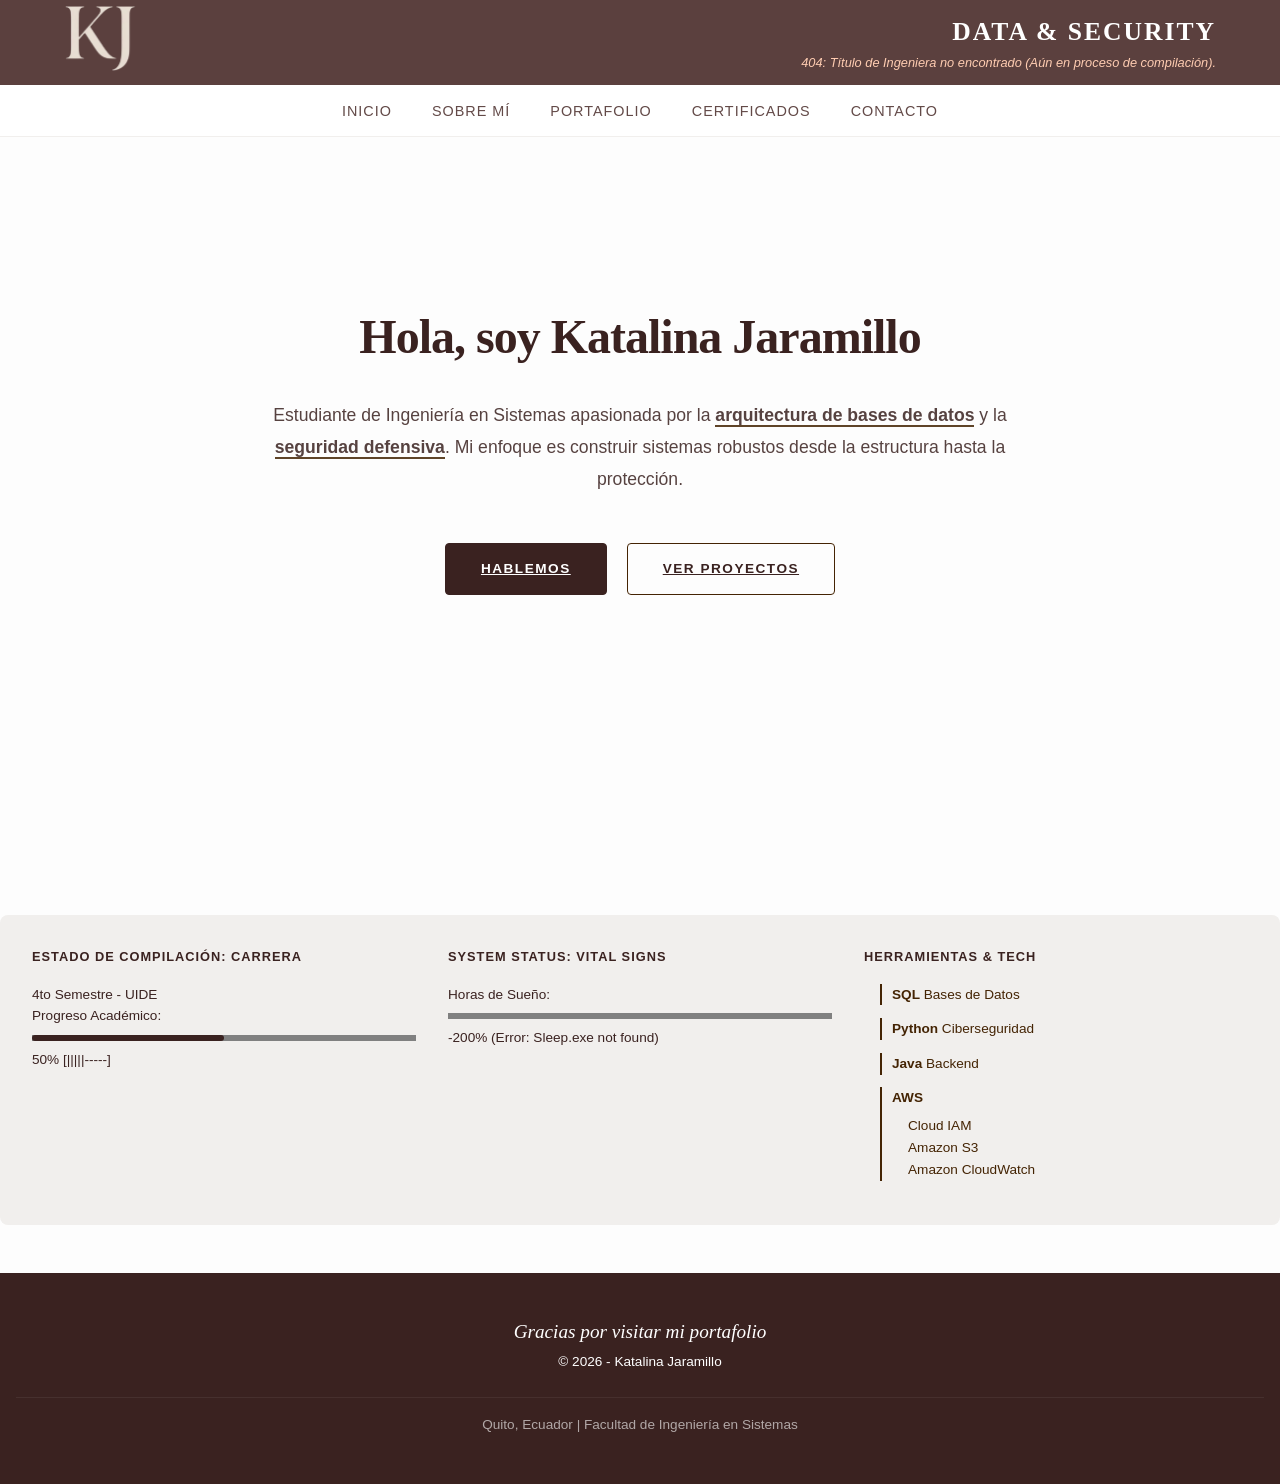
<file: index.html>
<!doctype html>
<html lang="es">
  <head>
    <meta charset="UTF-8" />
    <meta name="viewport" content="width=device-width, initial-scale=1.0" />
    <meta name="description" content="Portafolio de Ingeniería en Sistemas" />
    <meta name="theme-color" content="#fdfdfd" />
    <title>Portafolio Profesional | Katalina Jaramillo</title>

    <link rel="stylesheet" href="style.css" />
  </head>

  <body>
    <header>
      <div class="logo">
        <img src="images/logo1.webp" alt="Logo KJ" />
      </div>

      <div class="marca">
        <h1>Data & Security</h1>
        <p class="tagline">
          404: Título de Ingeniera no encontrado (Aún en proceso de
          compilación).
        </p>
      </div>
    </header>

    <nav>
      <ul>
        <li><a href="index.html">Inicio</a></li>
        <li><a href="sobre-mi.html">Sobre mí</a></li>
        <li><a href="portafolio.html">Portafolio</a></li>
        <li><a href="certificados.html">Certificados</a></li>
        <li><a href="contacto.html">Contacto</a></li>
      </ul>
    </nav>

    <main>
      <section id="inicio">
        <div class="hero-content">
          <h2>Hola, soy Katalina Jaramillo</h2>
          <p class="intro-text">
            Estudiante de Ingeniería en Sistemas apasionada por la
            <strong>arquitectura de bases de datos</strong> y la
            <strong>seguridad defensiva</strong>. Mi enfoque es construir
            sistemas robustos desde la estructura hasta la protección.
          </p>
          <div class="cta-buttons">
            <a href="contacto.html" class="btn-principal">Hablemos</a>
            <a href="portafolio.html" class="btn-secundario">Ver proyectos</a>
          </div>
        </div>
      </section>
    </main>

    <aside>
      <section class="estado-carrera">
        <h3>Estado de Compilación: Carrera</h3>
        <p>4to Semestre - UIDE</p>
        <div class="progreso-container">
          <label for="carrera-progreso">Progreso Académico:</label>
          <progress id="carrera-progreso" value="50" max="100"></progress>
          <span>50% [|||||-----]</span>
        </div>
      </section>

      <section class="estado-vital">
        <h3>System Status: Vital Signs</h3>
        <div class="progreso-container">
          <label for="sueno">Horas de Sueño:</label>
          <progress id="sueno" value="0" max="100"></progress>
          <span class="negativo">-200% (Error: Sleep.exe not found)</span>
        </div>
      </section>

      <section class="stack">
        <h3>Herramientas & Tech</h3>
        <ul class="tags-skills">
          <li><strong>SQL</strong> Bases de Datos</li>
          <li><strong>Python</strong> Ciberseguridad</li>
          <li><strong>Java</strong> Backend</li>
          <li>
            <strong>AWS</strong>
            <ul>
              <li>Cloud IAM</li>
              <li>Amazon S3</li>
              <li>Amazon CloudWatch</li>
            </ul>
          </li>
        </ul>
      </section>
    </aside>

    <footer>
      <div class="footer-contenido">
        <p>Gracias por visitar mi portafolio</p>
        <p>&copy; 2026 - Katalina Jaramillo</p>
        <address>Quito, Ecuador | Facultad de Ingeniería en Sistemas</address>
      </div>
    </footer>
  </body>
</html>
</file>
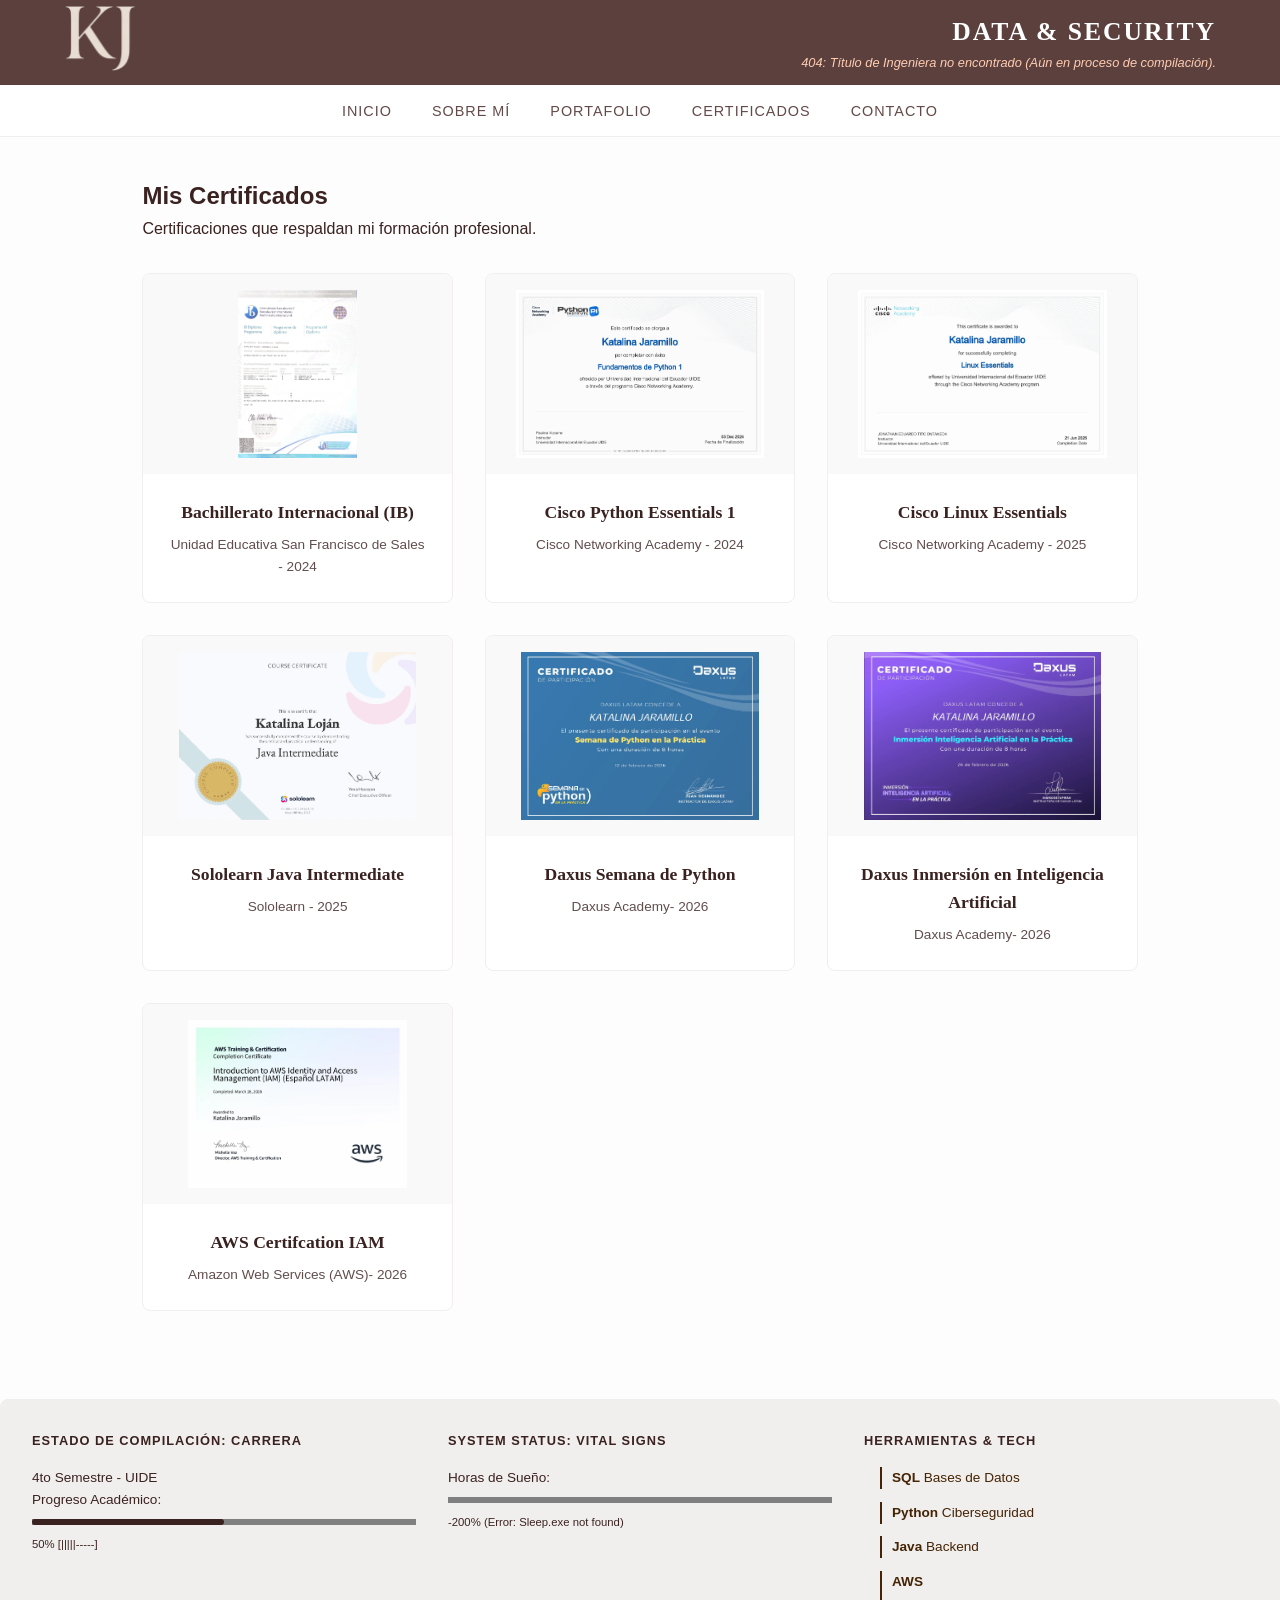
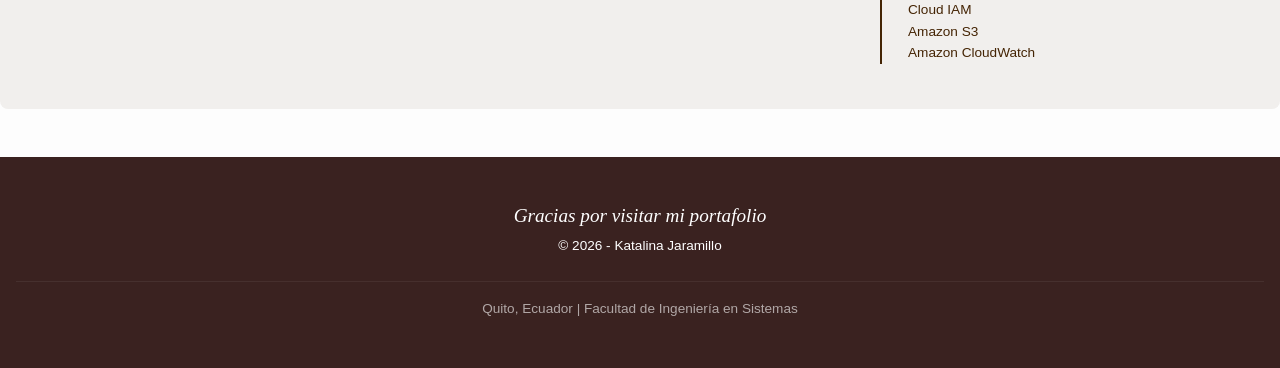
<file: certificados.html>
<!doctype html>
<html lang="es">
  <head>
    <meta charset="UTF-8" />
    <meta name="viewport" content="width=device-width, initial-scale=1.0" />
    <meta
      name="description"
      content="Certificaciones que respaldan mi formación profesional."
    />
    <title>Certificados | Katalina Jaramillo</title>
    <link rel="stylesheet" href="style.css" />
  </head>

  <body>
    <header>
      <div class="logo">
        <img src="images/logo1.webp" alt="Logo KJ" />
      </div>
      <div class="marca">
        <h1>Data & Security</h1>
        <p class="tagline">
          404: Título de Ingeniera no encontrado (Aún en proceso de
          compilación).
        </p>
      </div>
    </header>
    <nav>
      <ul>
        <li><a href="index.html">Inicio</a></li>
        <li><a href="sobre-mi.html">Sobre mí</a></li>
        <li><a href="portafolio.html">Portafolio</a></li>
        <li><a href="certificados.html">Certificados</a></li>
        <li><a href="contacto.html">Contacto</a></li>
      </ul>
    </nav>

    <main>
      <section id="certificados">
        <h2>Mis Certificados</h2>
        <p class="intro-seccion">
          Certificaciones que respaldan mi formación profesional.
        </p>

        <div class="certificados-grid">
          <figure class="certificado-item vertical">
            <div class="img-wrapper">
              <img
                src="images/Certificadospics/certificadoIB.webp"
                alt="Diploma de Bachillerato Internacional"
              />
            </div>
            <figcaption>
              <h3>Bachillerato Internacional (IB)</h3>
              <p>Unidad Educativa San Francisco de Sales - 2024</p>
            </figcaption>
          </figure>

          <figure class="certificado-item">
            <div class="img-wrapper">
              <img
                src="images/Certificadospics/certificadopython.webp"
                alt="Certificado Cisco Python Essentials 1"
              />
            </div>
            <figcaption>
              <h3>Cisco Python Essentials 1</h3>
              <p>Cisco Networking Academy - 2024</p>
            </figcaption>
          </figure>

          <figure class="certificado-item">
            <div class="img-wrapper">
              <img
                src="images/Certificadospics/certificadolinux.webp"
                alt="Certificado Cisco Linux Essentials"
              />
            </div>
            <figcaption>
              <h3>Cisco Linux Essentials</h3>
              <p>Cisco Networking Academy - 2025</p>
            </figcaption>
          </figure>

          <figure class="certificado-item">
            <div class="img-wrapper">
              <img
                src="images/Certificadospics/certificadojava.webp"
                alt="Certificado Sololearn Java Intermediate"
              />
            </div>
            <figcaption>
              <h3>Sololearn Java Intermediate</h3>
              <p>Sololearn - 2025</p>
            </figcaption>
          </figure>

          <figure class="certificado-item">
            <div class="img-wrapper">
              <img
                src="images/Certificadospics/certificadosemanapython.webp"
                alt="Certificado Daxus Semana de Python"
              />
            </div>
            <figcaption>
              <h3>Daxus Semana de Python</h3>
              <p>Daxus Academy- 2026</p>
            </figcaption>
          </figure>

          <figure class="certificado-item">
            <div class="img-wrapper">
              <img
                src="images/Certificadospics/certificadoinmersionIA.webp"
                alt="Certificado Daxus Inteligencia Artificial"
              />
            </div>
            <figcaption>
              <h3>Daxus Inmersión en Inteligencia Artificial</h3>
              <p>Daxus Academy- 2026</p>
            </figcaption>
          </figure>

          <figure class="certificado-item">
            <div class="img-wrapper">
              <img
                src="images/Certificadospics/certificadoawsiam.webp"
                alt="Certificado AWS Identity and Access Management"
              />
            </div>
            <figcaption>
              <h3>AWS Certifcation IAM</h3>
              <p>Amazon Web Services (AWS)- 2026</p>
            </figcaption>
          </figure>
        </div>
      </section>
    </main>

    <aside>
      <section class="estado-carrera">
        <h3>Estado de Compilación: Carrera</h3>
        <p>4to Semestre - UIDE</p>
        <div class="progreso-container">
          <label for="carrera-progreso">Progreso Académico:</label>
          <progress id="carrera-progreso" value="50" max="100"></progress>
          <small>50% [|||||-----]</small>
        </div>
      </section>

      <section class="estado-vital">
        <h3>System Status: Vital Signs</h3>
        <div class="progreso-container">
          <label for="sueno">Horas de Sueño:</label>
          <progress id="sueno" value="0" max="100"></progress>
          <small class="negativo">-200% (Error: Sleep.exe not found)</small>
        </div>
      </section>

      <section class="stack">
        <h3>Herramientas & Tech</h3>
        <ul class="tags-skills">
          <li><strong>SQL</strong> Bases de Datos</li>
          <li><strong>Python</strong> Ciberseguridad</li>
          <li><strong>Java</strong> Backend</li>
          <li>
            <strong>AWS</strong>
            <ul>
              <li>Cloud IAM</li>
              <li>Amazon S3</li>
              <li>Amazon CloudWatch</li>
            </ul>
          </li>
        </ul>
      </section>
    </aside>

    <footer>
      <div class="footer-contenido">
        <p>Gracias por visitar mi portafolio</p>
        <p>&copy; 2026 - Katalina Jaramillo</p>
        <address>Quito, Ecuador | Facultad de Ingeniería en Sistemas</address>
      </div>
    </footer>
  </body>
</html>
</file>
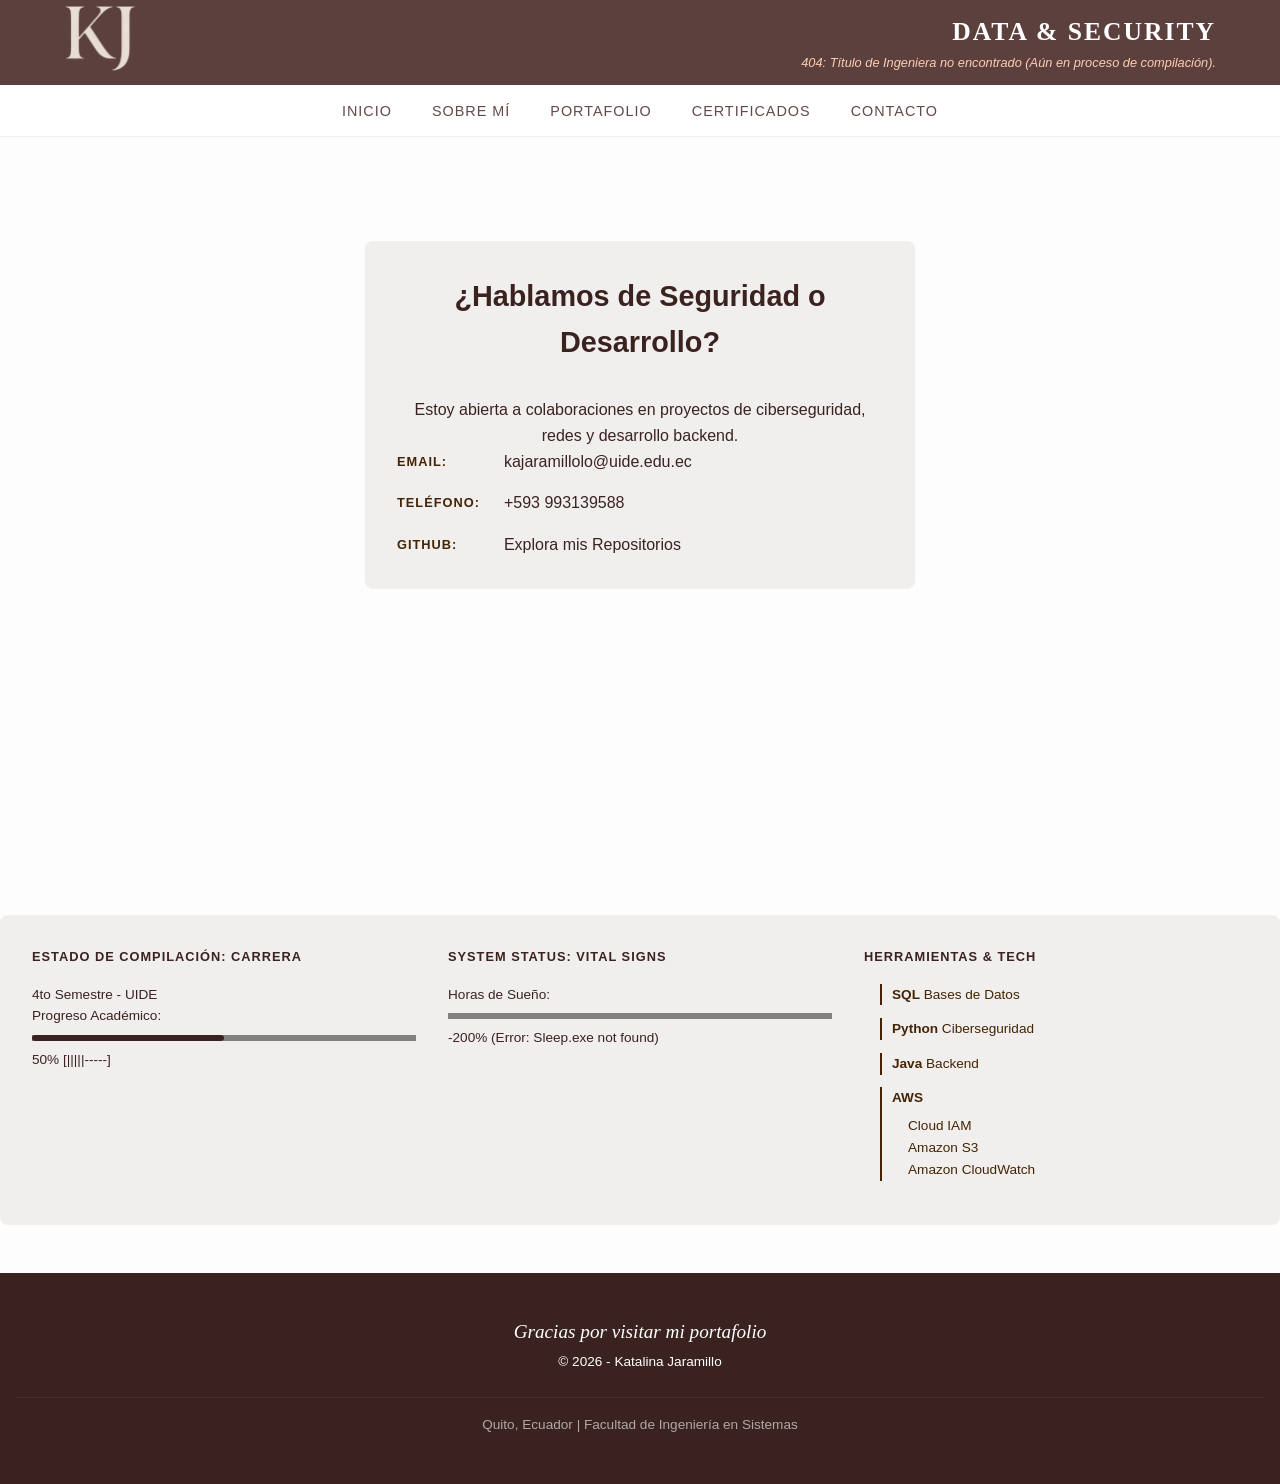
<file: contacto.html>
<!doctype html>
<html lang="es">
  <head>
    <meta charset="UTF-8" />
    <meta name="viewport" content="width=device-width, initial-scale=1.0" />
    <meta
      name="description"
      content="Ponte en contacto conmigo para discutir proyectos de ciberseguridad, desarrollo de software o cualquier consulta relacionada con mi portafolio."
    />
    <title>Contacto | Katalina Jaramillo</title>
    <link rel="stylesheet" href="style.css" />
  </head>

  <body>
    <header>
      <div class="logo">
        <img
          src="images/logo1.webp
        "
          alt="Logo KJ"
        />
      </div>
      <div class="marca">
        <h1>Data & Security</h1>
        <p class="tagline">
          404: Título de Ingeniera no encontrado (Aún en proceso de
          compilación).
        </p>
      </div>
    </header>
    <nav>
      <ul>
        <li><a href="index.html">Inicio</a></li>
        <li><a href="sobre-mi.html">Sobre mí</a></li>
        <li><a href="portafolio.html">Portafolio</a></li>
        <li><a href="certificados.html">Certificados</a></li>
        <li><a href="contacto.html">Contacto</a></li>
      </ul>
    </nav>

    <main>
      <section id="contacto">
        <h2>¿Hablamos de Seguridad o Desarrollo?</h2>
        <p>
          Estoy abierta a colaboraciones en proyectos de ciberseguridad, redes y
          desarrollo backend.
        </p>
        <ul class="contacto-lista">
          <li>
            <strong>Email:</strong>
            <a href="mailto:kajaramillolo@uide.edu.ec"
              >kajaramillolo@uide.edu.ec</a
            >
          </li>
          <li>
            <strong>Teléfono:</strong>
            <a href="tel:+593993139588">+593 993139588</a>
          </li>
          <li>
            <strong>GitHub:</strong>
            <a
              href="https://github.com/KataJara19"
              target="_blank"
              rel="noopener noreferrer"
              >Explora mis Repositorios</a
            >
          </li>
        </ul>
      </section>
    </main>

    <aside>
      <section class="estado-carrera">
        <h3>Estado de Compilación: Carrera</h3>
        <p>4to Semestre - UIDE</p>
        <div class="progreso-container">
          <label for="carrera-progreso">Progreso Académico:</label>
          <progress id="carrera-progreso" value="50" max="100"></progress>
          <span>50% [|||||-----]</span>
        </div>
      </section>

      <section class="estado-vital">
        <h3>System Status: Vital Signs</h3>
        <div class="progreso-container">
          <label for="sueno">Horas de Sueño:</label>
          <progress id="sueno" value="0" max="100"></progress>
          <span class="negativo">-200% (Error: Sleep.exe not found)</span>
        </div>
      </section>

      <section class="stack">
        <h3>Herramientas & Tech</h3>
        <ul class="tags-skills">
          <li><strong>SQL</strong> Bases de Datos</li>
          <li><strong>Python</strong> Ciberseguridad</li>
          <li><strong>Java</strong> Backend</li>
          <li>
            <strong>AWS</strong>
            <ul>
              <li>Cloud IAM</li>
              <li>Amazon S3</li>
              <li>Amazon CloudWatch</li>
            </ul>
          </li>
        </ul>
      </section>
    </aside>

    <footer>
      <div class="footer-contenido">
        <p>Gracias por visitar mi portafolio</p>
        <p>&copy; 2026 - Katalina Jaramillo</p>
        <address>Quito, Ecuador | Facultad de Ingeniería en Sistemas</address>
      </div>
    </footer>
  </body>
</html>
</file>
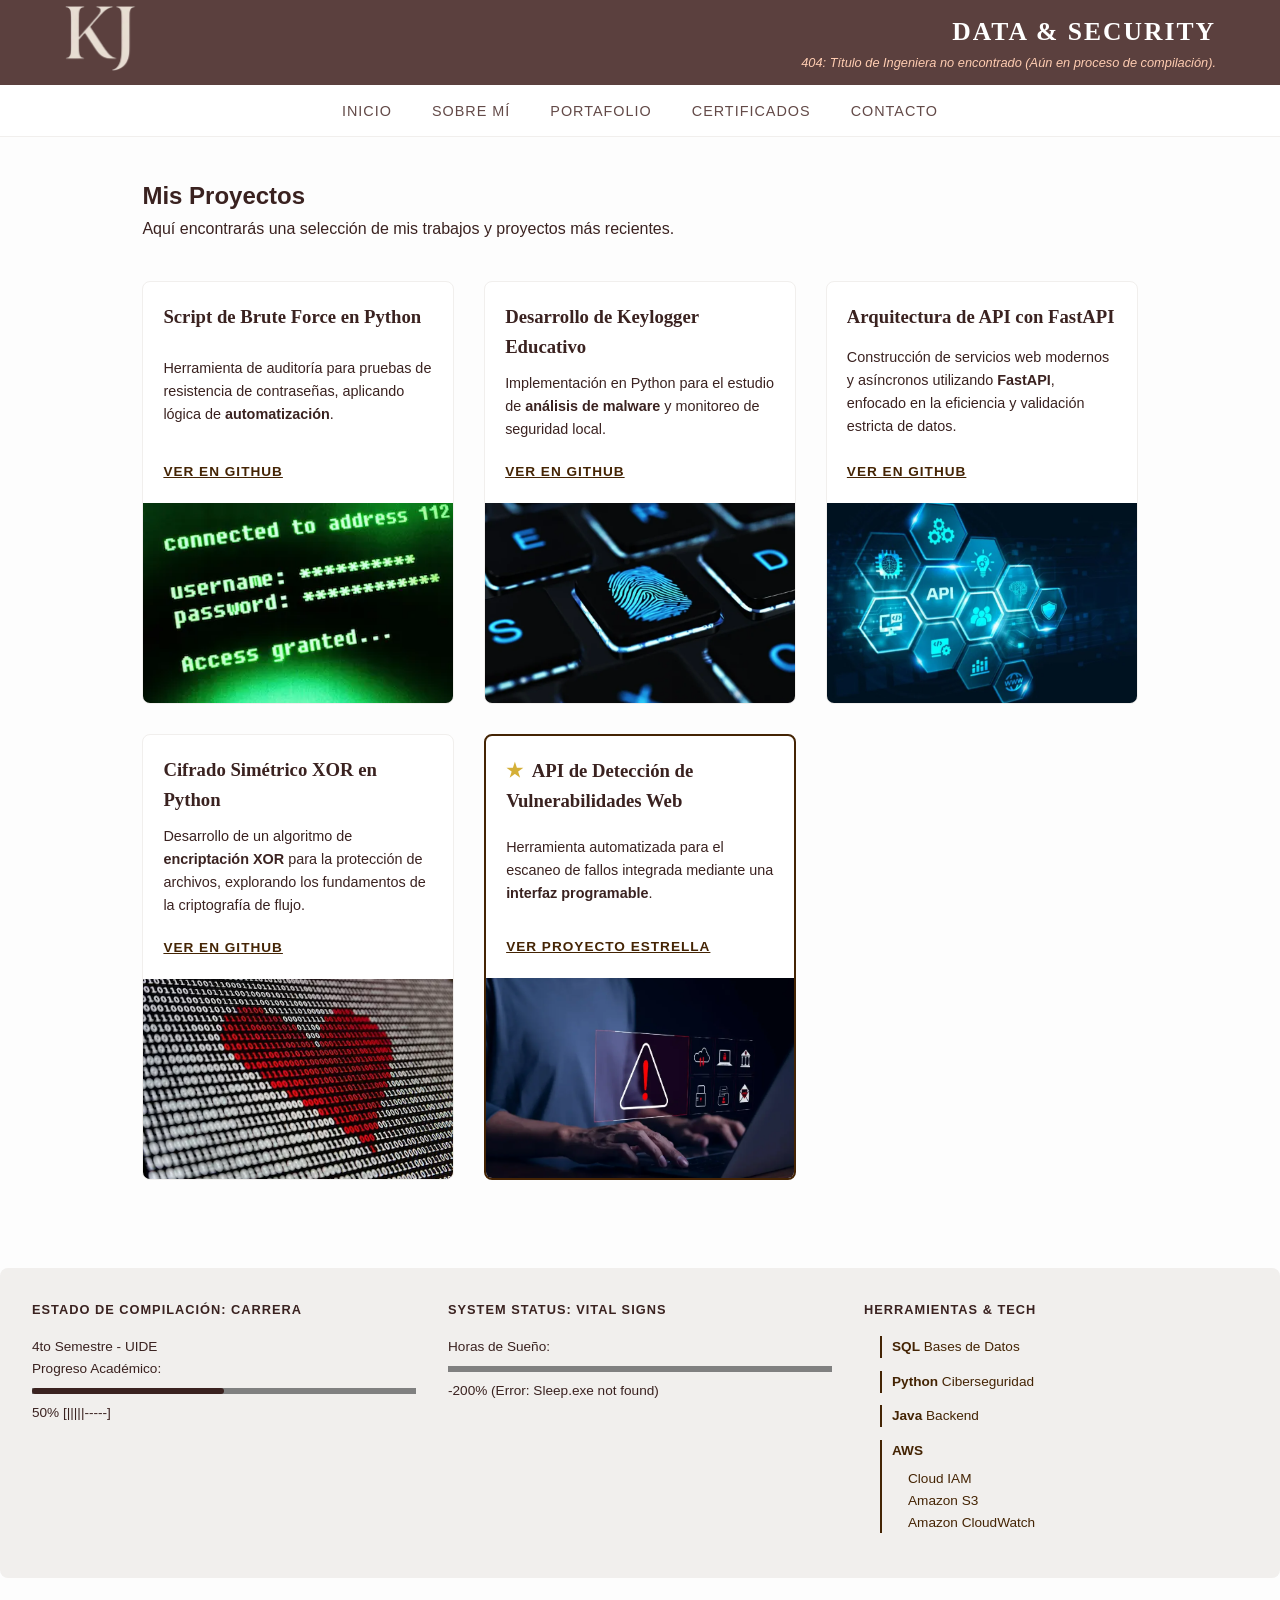
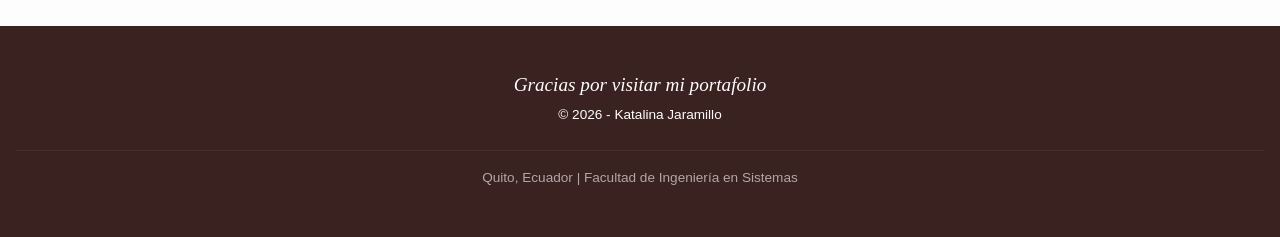
<file: portafolio.html>
<!doctype html>
<html lang="es">
  <head>
    <meta charset="UTF-8" />
    <meta name="viewport" content="width=device-width, initial-scale=1.0" />
    <meta
      name="description"
      content="Explora mi portafolio de proyectos en ciberseguridad, desarrollo de software y análisis de datos."
    />
    <title>Portafolio | Katalina Jaramillo</title>
    <link rel="stylesheet" href="style.css" />
  </head>

  <body>
    <header>
      <div class="logo">
        <img src="images/logo1.webp" alt="Logo KJ" />
      </div>
      <div class="marca">
        <h1>Data & Security</h1>
        <p class="tagline">
          404: Título de Ingeniera no encontrado (Aún en proceso de
          compilación).
        </p>
      </div>
    </header>
    <nav>
      <ul>
        <li><a href="index.html">Inicio</a></li>
        <li><a href="sobre-mi.html">Sobre mí</a></li>
        <li><a href="portafolio.html">Portafolio</a></li>
        <li><a href="certificados.html">Certificados</a></li>
        <li><a href="contacto.html">Contacto</a></li>
      </ul>
    </nav>

    <main>
      <section id="portafolio">
        <h2>Mis Proyectos</h2>
        <p class="intro-seccion">
          Aquí encontrarás una selección de mis trabajos y proyectos más
          recientes.
        </p>

        <div class="proyectos-contenedor">
          <article class="proyecto-card">
            <div class="proyecto-info">
              <h3>Script de Brute Force en Python</h3>
              <p>
                Herramienta de auditoría para pruebas de resistencia de
                contraseñas, aplicando lógica de
                <strong>automatización</strong>.
              </p>
              <a
                href="https://github.com/KataJara19/Security"
                target="_blank"
                rel="noopener noreferrer"
                class="github-link"
                >Ver en GitHub</a
              >
            </div>
            <div class="proyecto-visual">
              <figure>
                <img src="images/bruteforce.webp" alt="Script Brute Force" />
              </figure>
            </div>
          </article>

          <article class="proyecto-card">
            <div class="proyecto-info">
              <h3>Desarrollo de Keylogger Educativo</h3>
              <p>
                Implementación en Python para el estudio de
                <strong>análisis de malware</strong> y monitoreo de seguridad
                local.
              </p>
              <a
                href="https://github.com/KataJara19/VIRUS"
                target="_blank"
                rel="noopener noreferrer"
                class="github-link"
                >Ver en GitHub</a
              >
            </div>
            <div class="proyecto-visual">
              <figure>
                <img src="images/keylogger.webp" alt="Captura de Keylogger" />
              </figure>
            </div>
          </article>

          <article class="proyecto-card">
            <div class="proyecto-info">
              <h3>Arquitectura de API con FastAPI</h3>
              <p>
                Construcción de servicios web modernos y asíncronos utilizando
                <strong>FastAPI</strong>, enfocado en la eficiencia y validación
                estricta de datos.
              </p>
              <a
                href="https://github.com/KataJara19/API-SEGURIDAD"
                target="_blank"
                class="github-link"
                >Ver en GitHub</a
              >
            </div>
            <div class="proyecto-visual">
              <figure>
                <img src="images/fastapi.webp" alt="Desarrollo con FastAPI" />
              </figure>
            </div>
          </article>

          <article class="proyecto-card">
            <div class="proyecto-info">
              <h3>Cifrado Simétrico XOR en Python</h3>
              <p>
                Desarrollo de un algoritmo de
                <strong>encriptación XOR</strong> para la protección de
                archivos, explorando los fundamentos de la criptografía de
                flujo.
              </p>
              <a
                href="https://github.com/KataJara19/XOR-EJERCICIO"
                target="_blank"
                class="github-link"
                >Ver en GitHub</a
              >
            </div>

            <div class="proyecto-visual">
              <figure>
                <img src="images/xorcifrado.webp" alt="Algoritmo XOR" />
              </figure>
            </div>
          </article>

          <article class="proyecto-card destacado">
            <div class="proyecto-info">
              <h3>
                <span class="estrella">★</span> API de Detección de
                Vulnerabilidades Web
              </h3>
              <p>
                Herramienta automatizada para el escaneo de fallos integrada
                mediante una <strong>interfaz programable</strong>.
              </p>
              <a
                href="https://github.com/LeirBaGMC/SQLi-And-Recon-Tool"
                target="_blank"
                rel="noopener noreferrer"
                class="github-link"
                >Ver Proyecto Estrella</a
              >
            </div>
            <div class="proyecto-visual">
              <figure>
                <img
                  src="images/paginadeteccionvulnerabilidades.webp"
                  alt="Scanner de Vulnerabilidades"
                />
              </figure>
            </div>
          </article>
        </div>
      </section>
    </main>

    <aside>
      <section class="estado-carrera">
        <h3>Estado de Compilación: Carrera</h3>
        <p>4to Semestre - UIDE</p>
        <div class="progreso-container">
          <label for="carrera-progreso">Progreso Académico:</label>
          <progress id="carrera-progreso" value="50" max="100"></progress>
          <span>50% [|||||-----]</span>
        </div>
      </section>

      <section class="estado-vital">
        <h3>System Status: Vital Signs</h3>
        <div class="progreso-container">
          <label for="sueno">Horas de Sueño:</label>
          <progress id="sueno" value="0" max="100"></progress>
          <span class="negativo">-200% (Error: Sleep.exe not found)</span>
        </div>
      </section>

      <section class="stack">
        <h3>Herramientas & Tech</h3>
        <ul class="tags-skills">
          <li><strong>SQL</strong> Bases de Datos</li>
          <li><strong>Python</strong> Ciberseguridad</li>
          <li><strong>Java</strong> Backend</li>
          <li>
            <strong>AWS</strong>
            <ul>
              <li>Cloud IAM</li>
              <li>Amazon S3</li>
              <li>Amazon CloudWatch</li>
            </ul>
          </li>
        </ul>
      </section>
    </aside>

    <footer>
      <div class="footer-contenido">
        <p>Gracias por visitar mi portafolio</p>
        <p>&copy; 2026 - Katalina Jaramillo</p>
        <address>Quito, Ecuador | Facultad de Ingeniería en Sistemas</address>
      </div>
    </footer>
  </body>
</html>
</file>
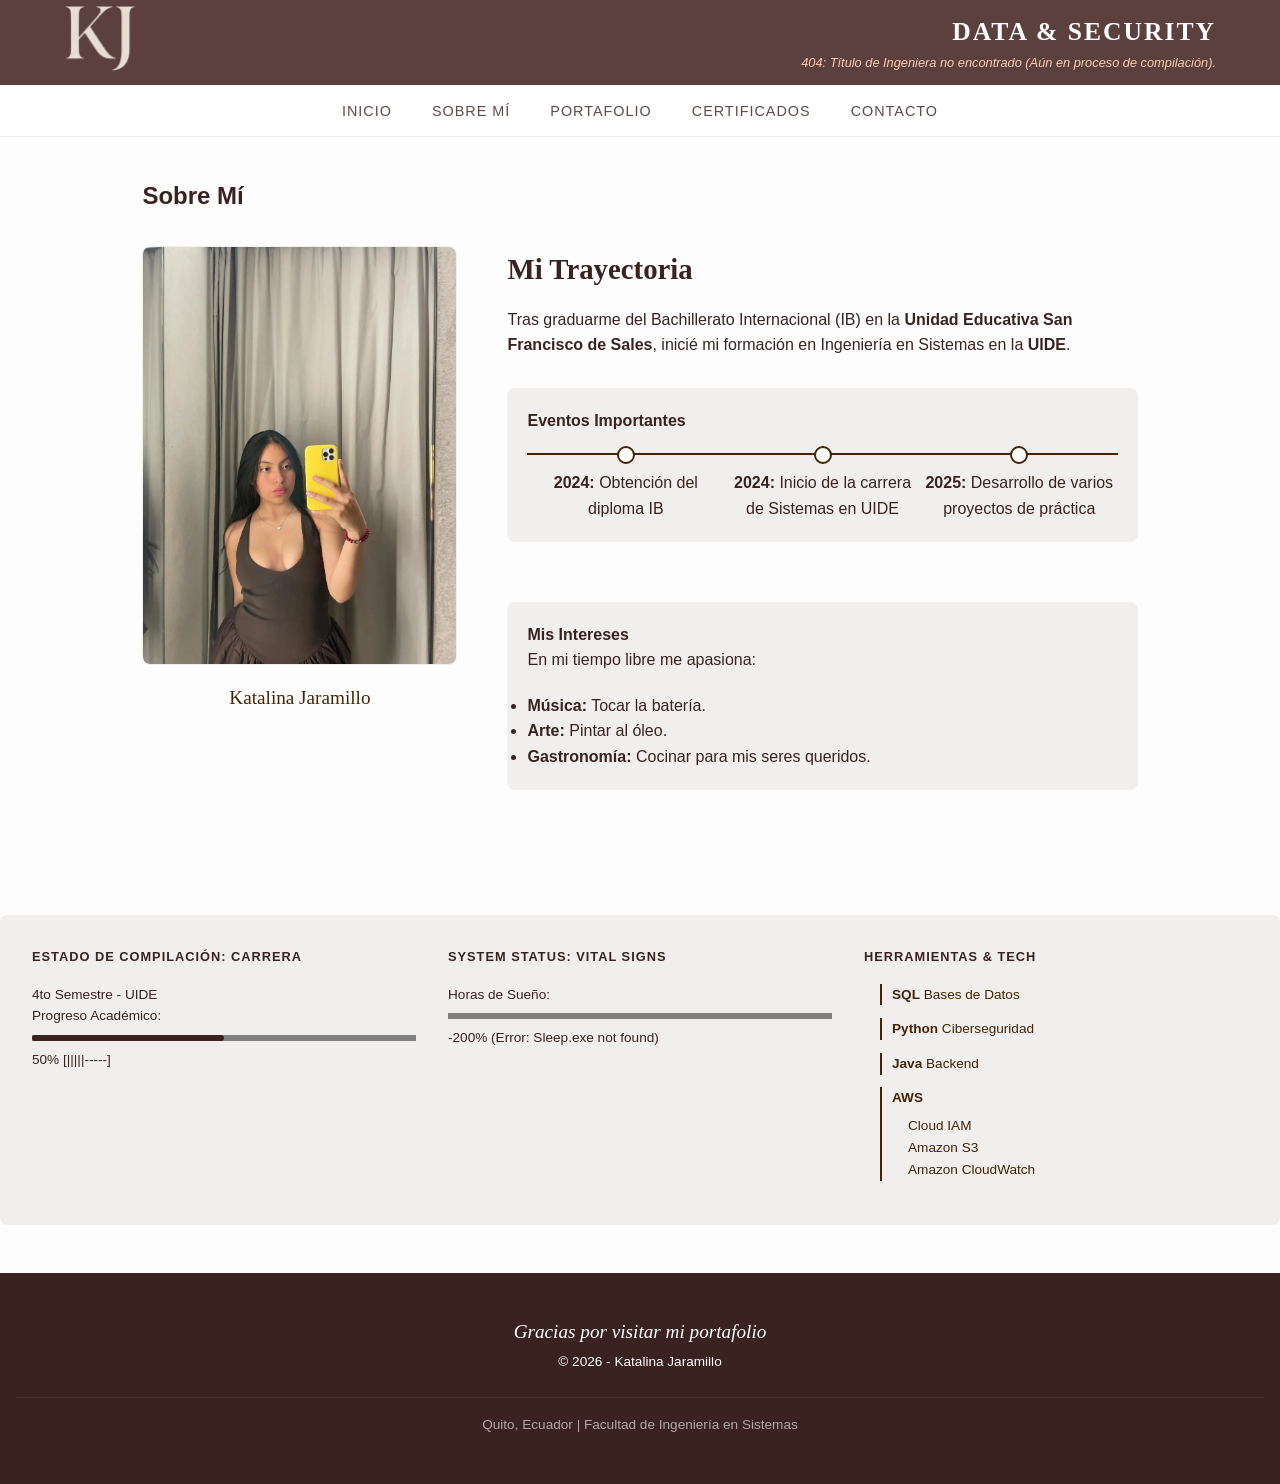
<file: sobre-mi.html>
<!doctype html>
<html lang="es">
  <head>
    <meta charset="UTF-8" />
    <meta name="viewport" content="width=device-width, initial-scale=1.0" />
    <meta
      name="description"
      content="Conoce más sobre mí, mi trayectoria académica y mis intereses personales."
    />
    <title>Sobre mí</title>
    <link rel="stylesheet" href="style.css" />
  </head>

  <body>
    <header>
      <div class="logo">
        <img src="images/logo1.webp" alt="Logo KJ" />
      </div>

      <div class="marca">
        <h1>Data & Security</h1>
        <p class="tagline">
          404: Título de Ingeniera no encontrado (Aún en proceso de
          compilación).
        </p>
      </div>
    </header>

    <nav>
      <ul>
        <li><a href="index.html">Inicio</a></li>
        <li><a href="sobre-mi.html">Sobre mí</a></li>
        <li><a href="portafolio.html">Portafolio</a></li>
        <li><a href="certificados.html">Certificados</a></li>
        <li><a href="contacto.html">Contacto</a></li>
      </ul>
    </nav>

    <main>
      <section id="sobre-mi">
        <h2>Sobre Mí</h2>
        <div class="perfil-contenedor">
          <figure class="foto-perfil">
            <img
              src="images/fotoperfil.webp"
              alt="Imagen de perfil de Katalina Jaramillo"
            />
            <figcaption>Katalina Jaramillo</figcaption>
          </figure>

          <article class="biografia">
            <h3>Mi Trayectoria</h3>
            <p>
              Tras graduarme del Bachillerato Internacional (IB) en la
              <strong>Unidad Educativa San Francisco de Sales</strong>, inicié
              mi formación en Ingeniería en Sistemas en la
              <strong>UIDE</strong>.
            </p>

            <div class="linea-tiempo">
              <h4>Eventos Importantes</h4>
              <ol>
                <li><strong>2024:</strong> Obtención del diploma IB</li>
                <li>
                  <strong>2024:</strong> Inicio de la carrera de Sistemas en
                  UIDE
                </li>
                <li>
                  <strong>2025:</strong> Desarrollo de varios proyectos de
                  práctica
                </li>
              </ol>
            </div>

            <div class="intereses">
              <h4>Mis Intereses</h4>
              <p>En mi tiempo libre me apasiona:</p>
              <ul>
                <li><strong>Música:</strong> Tocar la batería.</li>
                <li><strong>Arte:</strong> Pintar al óleo.</li>
                <li>
                  <strong>Gastronomía:</strong> Cocinar para mis seres queridos.
                </li>
              </ul>
            </div>
          </article>
        </div>
      </section>
    </main>

    <aside>
      <section class="estado-carrera">
        <h3>Estado de Compilación: Carrera</h3>
        <p>4to Semestre - UIDE</p>
        <div class="progreso-container">
          <label for="carrera-progreso">Progreso Académico:</label>
          <progress id="carrera-progreso" value="50" max="100"></progress>
          <span>50% [|||||-----]</span>
        </div>
      </section>

      <section class="estado-vital">
        <h3>System Status: Vital Signs</h3>
        <div class="progreso-container">
          <label for="sueno">Horas de Sueño:</label>
          <progress id="sueno" value="0" max="100"></progress>
          <span class="negativo">-200% (Error: Sleep.exe not found)</span>
        </div>
      </section>

      <section class="stack">
        <h3>Herramientas & Tech</h3>
        <ul class="tags-skills">
          <li><strong>SQL</strong> Bases de Datos</li>
          <li><strong>Python</strong> Ciberseguridad</li>
          <li><strong>Java</strong> Backend</li>
          <li>
            <strong>AWS</strong>
            <ul>
              <li>Cloud IAM</li>
              <li>Amazon S3</li>
              <li>Amazon CloudWatch</li>
            </ul>
          </li>
        </ul>
      </section>
    </aside>

    <footer>
      <div class="footer-contenido">
        <p>Gracias por visitar mi portafolio</p>
        <p>&copy; 2026 - Katalina Jaramillo</p>
        <address>Quito, Ecuador | Facultad de Ingeniería en Sistemas</address>
      </div>
    </footer>
  </body>
</html>
</file>
<file: style.css>
:root {
    --primary-bg: #fdfdfd;      
    --secondary-bg: #f1efed;   
    --main-text: #3a2220;    
    --accent-color: #442404; 
    --white: #ffffff;

    --heading-font: 'EB Garamond', serif;
    --body-font: 'Inter', sans-serif;

    --base-transition: all 0.4s ease-in-out;
    --nav-color: #634a48;
}    
    
* {
    margin: 0;
    padding: 0;
    box-sizing: border-box;
}

html {
    scroll-behavior: smooth;
}

body {
    background-color: var(--primary-bg);
    color: var(--main-text);
    font-family: var(--body-font);
    line-height: 1.6;
    overflow-x: hidden;
}

main {
    padding: 40px 8%;
    max-width: 1200px;
    margin: 0 auto;
    min-height: calc(100vh - 170px); 
    animation: fadeIn 0.6s ease-out; /* Animación de entrada */
}

@keyframes fadeIn {
    from { 
        opacity: 0; 
        transform: translateY(10px); 
    }
    to { 
        opacity: 1; 
        transform: translateY(0); 
    }
}

/* la CABECERA*/

header {
    display: flex;
    align-items: center;
    justify-content: space-between;
    height: 85px;
    padding: 0 5%;

    background-color: rgba(74, 44, 42, 0.9);
    backdrop-filter: blur(10px);
    
    position: sticky;
    top: 0;
    z-index: 1000;
}

.logo img {
    height: 65px; 
    width: auto;
    transition: var(--base-transition);
}

.marca {
    text-align: right; 
    display: flex;
    flex-direction: column; 
    align-items: flex-end; 
}

.marca h1 {
    font-family: var(--heading-font);
    font-size: 1.6rem;
    color: var(--white); 
    text-transform: uppercase;
    letter-spacing: 2px;
}

.tagline {
    font-size: 0.8rem;
    color: #ffcdb2; 
    font-style: italic;
}

/* 4. NAVEGACIÓN  */

nav {
    background-color: var(--white); 
    padding: 0.8rem 0;
    text-align: center;
    border-bottom: 1px solid var(--secondary-bg);
}

nav ul {
    list-style: none; 
    display: flex;
    justify-content: center;
    gap: 2.5rem; 
    margin: 0;
    padding: 0;
}

nav a {
    
    color: var(--nav-color); 
    font-weight: 500;
    font-size: 0.9rem;
    text-transform: uppercase;
    letter-spacing: 1px;
    text-decoration: none; 
    
    
    position: relative; 
    padding: 5px 0;
    transition: var(--base-transition);
}

nav a::after { 
    content: '';
    position: absolute;
    width: 0;
    height: 2px;
    bottom: 0;
    left: 50%;
    background-color: var(--main-text);
    transition: var(--base-transition);
    transform: translateX(-50%);
}


nav a:hover { 
    color: var(--main-text); 
}

nav a:hover::after {
    width: 100%;
}

nav a.active { 
    color: var(--main-text);
}

nav a.active::after {
    width: 100%;
}


/*  #INICIO INDEX */

#inicio {
    display: flex;
    justify-content: center;
    align-items: center;
    text-align: center;
    min-height: 60vh; 
    padding: 2rem 0;
}

.hero-content h2 {
    font-family: var(--heading-font);
    font-size: 3rem; 
    color: var(--main-text);
    margin-bottom: 1.5rem;
    letter-spacing: -1px;
}

.intro-text {
    font-family: var(--body-font);
    font-size: 1.1rem;
    line-height: 1.8;
    max-width: 750px;
    margin: 0 auto 3rem auto;
    color: var(--main-text);
    opacity: 0.85;
}


.intro-text strong {
    color: var(--main-text);
    font-weight: 600;
    border-bottom: 2px solid var(--accent-color);
}


.cta-buttons {
    display: flex;
    gap: 20px;
    justify-content: center;
}

.btn-principal, .btn-secundario {
    padding: 14px 35px;
    border-radius: 4px;
    font-weight: 600;
    font-size: 0.85rem;
    text-transform: uppercase;
    letter-spacing: 1.5px;
    transition: var(--base-transition);
    display: inline-block;
}


.btn-principal {
    background-color: var(--main-text);
    color: var(--white);
    border: 1px solid var(--main-text);
}

.btn-principal:hover {
    background-color: transparent;
    color: var(--main-text);
}

.btn-secundario {
    background-color: transparent;
    color: var(--main-text);
    border: 1px solid var(--accent-color);
}

.btn-secundario:hover {
    background-color: var(--accent-color);
    color: var(--white);
}

/*  SOBRE MI */

.perfil-contenedor {
    display: flex;
    gap: 50px;
    align-items: flex-start;
    flex-wrap: wrap; /* Para que en celulares la foto se ponga arriba del texto */
    margin-top: 30px;
}


.foto-perfil { /* Estilo de la Foto */
    flex: 1;
    min-width: 280px;
    max-width: 350px;
}

.foto-perfil img {
    width: 100%;
    height: auto;
    border-radius: 8px;
    border: 1px solid var(--secondary-bg);
}

.foto-perfil figcaption {
    margin-top: 10px;
    font-family: var(--heading-font);
    font-size: 1.2rem;
    text-align: center;
    color: var(--accent-color);
}


.biografia { /* Estilo de la Biografía */
    flex: 2;
    min-width: 300px;
}

.biografia h3 {
    font-family: var(--heading-font);
    font-size: 1.8rem;
    margin-bottom: 15px;
    color: var(--main-text);
}

.biografia p {
    margin-bottom: 20px;
}


.linea-tiempo { /* Listas de Intereses y Línea de Tiempo */
    margin-top: 30px;
    padding: 20px;
    background-color: var(--secondary-bg);
    border-radius: 8px;
}

.linea-tiempo ol {
    display: flex;
    justify-content: space-around;
    list-style: none;
    padding: 0;
    margin-top: 20px;
    /* Una línea simple gris que atraviesa los puntos */
    border-top: 2px solid var(--accent-color); 
}

.linea-tiempo li {
    padding-top: 15px;
    position: relative;
    text-align: center;
    flex: 1;
    transition: var(--base-transition);
}

/* La bolita de la línea */
.linea-tiempo li::before {
    content: "";
    position: absolute;
    top: -9px; /* Coloca la bolita justo encima de la línea */
    left: 50%;
    transform: translateX(-50%);
    width: 14px;
    height: 14px;
    background-color: var(--white);
    border: 2px solid var(--accent-color);
    border-radius: 50%;
    transition: var(--base-transition);
}


.linea-tiempo li:hover { /* Efecto al pasar el mouse */
    transform: translateY(-5px);
}

.linea-tiempo li:hover::before {
    background-color: var(--main-text);
    border-color: var(--main-text);
}

.intereses {
    margin-top: 60px; 
    padding: 20px;
    background-color: var(--secondary-bg);
    border-radius: 8px;
}

/* POrtafolio */

.proyectos-contenedor {
    display: grid;
    grid-template-columns: repeat(auto-fit, minmax(300px, 1fr));
    gap: 30px;
    margin-top: 40px;
}

.proyecto-card {
    background-color: var(--white);
    border: 1px solid var(--secondary-bg);
    border-radius: 8px;
    overflow: hidden; 
    display: flex;
    flex-direction: column;
    transition: var(--base-transition);
}

.proyecto-card:hover {
    border-color: var(--accent-color);
    transform: translateY(-5px);
    box-shadow: 0 10px 20px rgba(74, 44, 42, 0.05);
}


.proyecto-visual figure img {
    width: 100%;
    height: 200px; 
    object-fit: cover; 
    display: block;
}

.proyecto-info {
    padding: 20px;
    flex-grow: 1; 
    display: flex;
    flex-direction: column;
    justify-content: space-between;
}

.proyecto-info h3 {
    font-family: var(--heading-font);
    color: var(--main-text);
    margin-bottom: 10px;
}

.proyecto-info p {
    font-size: 0.9rem;
    margin-bottom: 20px;
}

.github-link {
    font-weight: 600;
    font-size: 0.85rem;
    color: var(--accent-color);
    text-transform: uppercase;
    letter-spacing: 1px;
}

.github-link:hover {
    color: var(--main-text);
}


.proyecto-card.destacado {
    border: 2px solid var(--accent-color);
}

.estrella {
    color: #d4af37; 
    margin-right: 5px;
}


/* Certificadosss */

.certificados-grid {
    display: grid;
    /* Crea columnas automáticas de al menos 280px */
    grid-template-columns: repeat(auto-fit, minmax(280px, 1fr));
    gap: 2rem;
    margin-block-start: 2rem;
}

.certificado-item {
    background: var(--white);
    border: 1px solid var(--secondary-bg);
    border-radius: 8px;
    display: flex;
    flex-direction: column;
    overflow: hidden;
    transition: var(--base-transition);
    margin: 0; 
}

.certificado-item:hover {
    border-color: var(--accent-color);
    transform: translateY(-4px);
}


.img-wrapper {
    width: 100%;
    height: 200px; 
    background-color: #f9f9f9; 
    display: flex;
    justify-content: center;
    align-items: center;
    overflow: hidden;
    padding: 1rem; 
}

.img-wrapper img {
    max-width: 100%;
    max-height: 100%;
    object-fit: contain; 
}

.certificado-item figcaption {
    padding: 1.5rem;
    text-align: center;
    flex-grow: 1; 
}

.certificado-item h3 {
    font-family: var(--heading-font);
    font-size: 1.1rem;
    color: var(--main-text);
    margin-block-end: 0.5rem;
}

.certificado-item figcaption p {
    font-size: 0.85rem;
    color: var(--main-text);
    opacity: 0.8;
}



/* Contacto */

#contacto {
    text-align: center;
    max-width: 550px;
    margin: 4rem auto;
    padding: 2rem;
    background: var(--secondary-bg);
    border-radius: 8px;
}

#contacto h2 {
    font-size: 1.8rem;
    margin-block-end: 2rem;
}

.contacto-lista {
    display: grid;
    grid-template-columns: auto 1fr; 
    gap: 1rem 1.5rem;
    list-style: none;
    padding: 0;
    text-align: left; 
}

.contacto-lista li {
    display: contents; 
}

.contacto-lista strong {
    font: 600 0.8rem var(--body-font);
    text-transform: uppercase;
    letter-spacing: 1px;
    color: var(--accent-color);
    align-self: center;
}

.contacto-lista a {
    color: var(--main-text);
    text-decoration: none;
    font-weight: 500;
    transition: var(--base-transition);
}

.contacto-lista a:hover {
    color: var(--accent-color);
    text-decoration: underline;
}


/* AsidW 8 */

aside {
    display: grid;
    grid-template-columns: repeat(auto-fit, minmax(200px, 1fr));
    gap: 2rem;
    padding: 2rem;
    background: var(--secondary-bg);
    margin-block: 3rem;
    border-radius: 8px;
    font-size: 0.85rem;
}

aside h3 {
    font-family: var(--body-font);
    font-size: 0.8rem;
    text-transform: uppercase;
    letter-spacing: 1px;
    color: var(--main-text);
    margin-block-end: 1rem;
}

/* Barras Progreso */
progress {
    width: 100%;
    height: 6px;
    appearance: none;
    border: none;
    background: var(--white);
    border-radius: 10px;
    display: block;
    margin-block: 0.5rem;
}

progress::-webkit-progress-value { 
    background: var(--main-text); 
    border-radius: 10px; 
}

/* Stack */
.tags-skills,.tags-skills ul {
    list-style: none;
    padding-inline-start: 1rem;
    color: var(--accent-color);
}

.tags-skills > li {
    border-left: 2px solid var(--accent-color);
    padding-inline-start: 10px;
    margin-block-end: 0.8rem;
}

.tags-skills ul {
    font-size: 0.85rem; 
    margin-block-start: 0.4rem;
}

.tags-skills strong {
    color: var(--accent-color);
}

/* Foota */
footer {
    background: var(--main-text);
    color: var(--white);
    padding: 3rem 1rem;
    text-align: center;
    font-size: 0.85rem;
}

footer p:first-of-type {
    font: italic 1.2rem var(--heading-font);
    margin-block-end: 0.5rem;
}

address {
    font-style: normal;
    opacity: 0.6;
    margin-top: 1.5rem;
    padding-top: 1rem;
    border-top: 1px solid rgba(255, 255, 255, 0.1);
}
</file>
